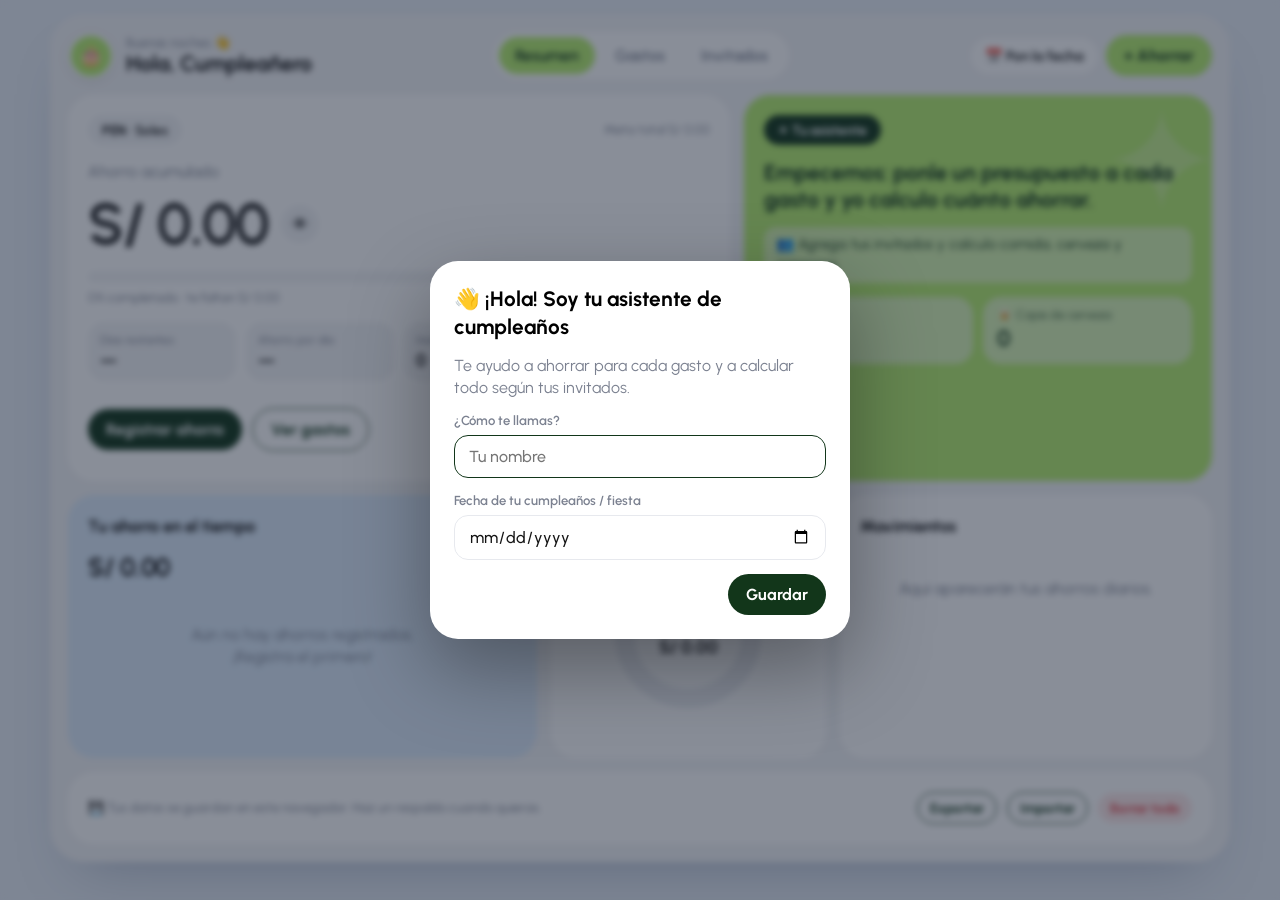
<file: index.html>
<!DOCTYPE html>
<html lang="es">
<head>
  <meta charset="UTF-8">
  <meta name="viewport" content="width=device-width, initial-scale=1">
  <meta name="theme-color" content="#e8eef6">
  <title>Mi Cumpleaños · Ahorro y Invitados</title>
  <link rel="preconnect" href="https://fonts.googleapis.com">
  <link rel="preconnect" href="https://fonts.gstatic.com" crossorigin>
  <link href="https://fonts.googleapis.com/css2?family=Urbanist:wght@400;500;600;700;800&display=swap" rel="stylesheet">
  <link rel="stylesheet" href="style.css">
</head>
<body>
  <div class="shell">
    <header class="topbar">
      <button class="who" data-action="profile" title="Editar perfil">
        <span class="avatar" id="avatar">🎂</span>
        <span class="who-text"><small id="greetSmall"></small><strong id="greetName"></strong></span>
      </button>

      <nav class="tabs" id="tabs">
        <button data-action="goto" data-view="resumen">Resumen</button>
        <button data-action="goto" data-view="gastos">Gastos</button>
        <button data-action="goto" data-view="invitados">Invitados</button>
      </nav>

      <div class="top-actions">
        <button class="chip" data-action="profile" id="countdown"></button>
        <button class="btn lime" data-action="open-save">+ Ahorrar</button>
      </div>
    </header>

    <main>
      <section id="view-resumen" class="view"></section>
      <section id="view-gastos" class="view"></section>
      <section id="view-invitados" class="view"></section>
    </main>
  </div>

  <!-- Perfil -->
  <dialog id="welcomeDialog">
    <form id="welcomeForm" class="dlg">
      <h2>👋 ¡Hola! Soy tu asistente de cumpleaños</h2>
      <p class="muted">Te ayudo a ahorrar para cada gasto y a calcular todo según tus invitados.</p>
      <label>¿Cómo te llamas?
        <input type="text" id="wName" placeholder="Tu nombre" required maxlength="30">
      </label>
      <label>Fecha de tu cumpleaños / fiesta
        <input type="date" id="wDate">
      </label>
      <div class="row gap end">
        <button type="submit" class="btn dark">Guardar</button>
      </div>
    </form>
  </dialog>

  <!-- Registrar ahorro -->
  <dialog id="saveDialog">
    <form id="saveForm" class="dlg">
      <h2>💰 Registrar ahorro</h2>
      <label>¿Para qué gasto?
        <select id="sItem"></select>
      </label>
      <label>Monto (S/)
        <input type="number" id="sAmount" min="0.01" step="0.01" placeholder="0.00" required>
      </label>
      <label>Fecha
        <input type="date" id="sDate" required>
      </label>
      <p class="small muted">Si eliges "Repartir entre todos", divido el monto según lo que le falta a cada gasto.</p>
      <div class="row gap end">
        <button type="button" class="btn outline" data-action="close">Cancelar</button>
        <button type="submit" class="btn dark">Guardar</button>
      </div>
    </form>
  </dialog>

  <input type="file" id="importFile" accept="application/json" hidden>
  <script src="app.js"></script>
</body>
</html>
</file>
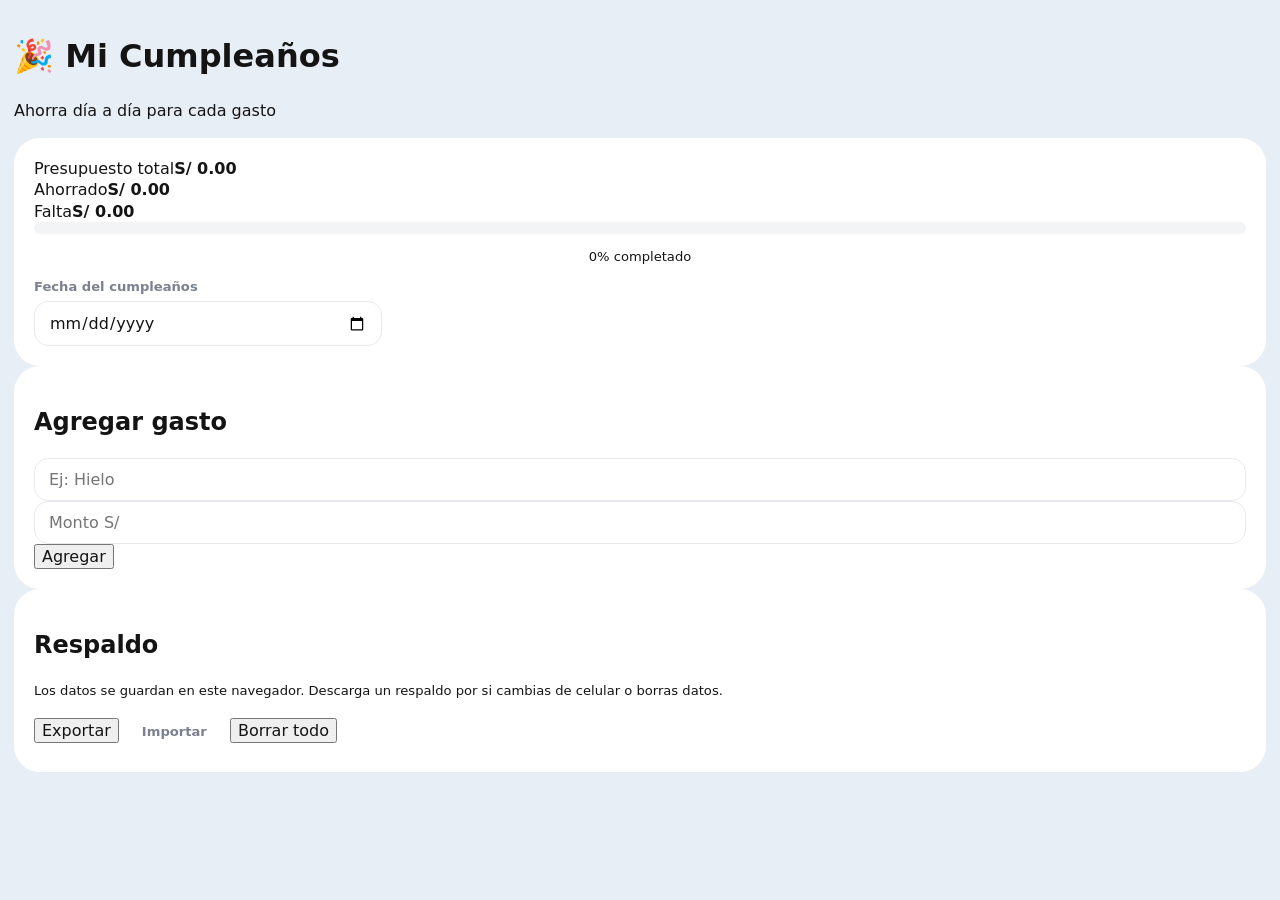
<file: index (13).html>
<!DOCTYPE html>
<html lang="es">
<head>
  <meta charset="UTF-8">
  <meta name="viewport" content="width=device-width, initial-scale=1">
  <title>Ahorro para mi cumpleaños 🎉</title>
  <link rel="stylesheet" href="style.css">
</head>
<body>
  <header class="top">
    <h1>🎉 Mi Cumpleaños</h1>
    <p class="sub">Ahorra día a día para cada gasto</p>
  </header>

  <main>
    <section class="card summary">
      <div class="grid3">
        <div><span class="label">Presupuesto total</span><strong id="totalBudget">S/ 0.00</strong></div>
        <div><span class="label">Ahorrado</span><strong id="totalSaved" class="ok">S/ 0.00</strong></div>
        <div><span class="label">Falta</span><strong id="totalRemaining" class="warn">S/ 0.00</strong></div>
      </div>
      <div class="bar"><div id="totalBar" class="fill"></div></div>
      <p id="totalPct" class="small center">0% completado</p>

      <div class="row">
        <label>Fecha del cumpleaños
          <input type="date" id="eventDate">
        </label>
        <div id="suggest" class="suggest"></div>
      </div>
    </section>

    <section class="card">
      <h2>Agregar gasto</h2>
      <form id="addItemForm" class="inline">
        <input type="text" id="newName" placeholder="Ej: Hielo" required>
        <input type="number" id="newBudget" placeholder="Monto S/" min="0" step="0.01">
        <button type="submit">Agregar</button>
      </form>
    </section>

    <section id="items"></section>

    <section class="card">
      <h2>Respaldo</h2>
      <p class="small">Los datos se guardan en este navegador. Descarga un respaldo por si cambias de celular o borras datos.</p>
      <div class="inline">
        <button id="exportBtn" type="button" class="secondary">Exportar</button>
        <label class="btn secondary">Importar
          <input type="file" id="importFile" accept="application/json" hidden>
        </label>
        <button id="resetBtn" type="button" class="danger">Borrar todo</button>
      </div>
    </section>
  </main>

  <script src="app.js"></script>
</body>
</html>
</file>
<file: style.css>
:root {
  --page: #e8eef6;
  --shell: #f3f4f6;
  --card: #ffffff;
  --ink: #141414;
  --muted: #7b8190;
  --line: #e7e9ee;
  --lime: #b6ee6e;
  --lime-soft: #cdf59b;
  --green: #12361a;
  --ok: #16a34a;
  --bad: #e5484d;
  --lav: #e6dff4;
  --mint: #d6ecd9;
  --cream: #f6edc9;
  --blue: #dcebfb;
  --peach: #fbe1d4;
  --radius: 26px;
}
* { box-sizing: border-box; }
html { -webkit-text-size-adjust: 100%; }
body {
  margin: 0;
  min-height: 100vh;
  background: var(--page);
  color: var(--ink);
  font-family: "Urbanist", system-ui, -apple-system, "Segoe UI", Roboto, sans-serif;
  line-height: 1.35;
  padding: 14px;
}
button, input, select { font-family: inherit; font-size: 1rem; color: inherit; }
.shell {
  max-width: 1180px;
  margin: 0 auto;
  background: var(--shell);
  border-radius: 34px;
  padding: 18px;
  box-shadow: 0 30px 60px -30px rgba(40, 60, 100, .35);
}

/* ---------- Topbar ---------- */
.topbar { display: flex; align-items: center; gap: 14px; flex-wrap: wrap; justify-content: space-between; margin-bottom: 16px; }
.who { display: flex; align-items: center; gap: 12px; border: 0; background: transparent; cursor: pointer; text-align: left; padding: 0; }
.avatar {
  width: 46px; height: 46px; border-radius: 50%;
  background: var(--lime); color: var(--green);
  display: grid; place-items: center; font-weight: 800; font-size: 1.2rem;
  border: 3px solid #fff; box-shadow: 0 2px 8px rgba(0,0,0,.1);
}
.who-text small { display: block; color: var(--muted); font-size: .8rem; }
.who-text strong { font-size: 1.35rem; font-weight: 700; }
.tabs { display: flex; gap: 4px; background: #fff; padding: 5px; border-radius: 99px; order: 3; width: 100%; justify-content: center; }
.tabs button {
  flex: 1; border: 0; background: transparent; padding: 9px 16px; border-radius: 99px;
  font-weight: 600; color: var(--muted); cursor: pointer;
}
.tabs button.active { background: var(--lime); color: var(--green); }
.top-actions { display: flex; align-items: center; gap: 8px; }
.chip {
  border: 0; background: #fff; border-radius: 99px; padding: 9px 14px; font-weight: 600; cursor: pointer; font-size: .9rem;
}
@media (min-width: 760px) {
  .tabs { order: 0; width: auto; }
  .tabs button { flex: none; }
}

/* ---------- Buttons ---------- */
.btn {
  border: 0; border-radius: 99px; padding: 11px 18px; font-weight: 700; cursor: pointer;
  display: inline-flex; align-items: center; gap: 6px; white-space: nowrap;
}
.btn.lime { background: var(--lime); color: var(--green); }
.btn.dark { background: var(--green); color: #fff; }
.btn.outline { background: transparent; border: 1.5px solid var(--green); color: var(--green); }
.btn.danger { background: #fde8e8; color: var(--bad); }
.btn.small { padding: 7px 12px; font-size: .85rem; }
.icon-btn { border: 0; background: transparent; cursor: pointer; color: var(--muted); padding: 4px 8px; border-radius: 10px; }
.icon-btn:hover { background: rgba(0,0,0,.06); }
.round-arrow {
  width: 64px; height: 64px; border-radius: 50%; border: 0; background: var(--lime); color: var(--green);
  font-size: 1.8rem; cursor: pointer; flex: none;
}
.eye { border: 0; background: var(--shell); width: 38px; height: 38px; border-radius: 50%; cursor: pointer; font-size: 1.05rem; }

/* ---------- Layout ---------- */
.view { display: none; }
.view.active { display: block; }
.grid { display: grid; grid-template-columns: repeat(12, 1fr); gap: 14px; }
.span7 { grid-column: span 7; } .span5 { grid-column: span 5; }
.span3 { grid-column: span 3; } .span4 { grid-column: span 4; }
.span6 { grid-column: span 6; } .span8 { grid-column: span 8; }
.span12 { grid-column: span 12; }
@media (max-width: 900px) {
  .grid { grid-template-columns: 1fr; }
  [class*="span"] { grid-column: auto; }
}
.card { background: var(--card); border-radius: var(--radius); padding: 20px; position: relative; overflow: hidden; }
.card h3 { margin: 0 0 12px; font-size: 1.05rem; font-weight: 700; }
.muted { color: var(--muted); }
.small { font-size: .82rem; }
.center { text-align: center; }
.pad { padding: 24px 0; }
.row { display: flex; align-items: center; }
.row.between { justify-content: space-between; }
.row.gap { gap: 10px; }
.row.end { justify-content: flex-end; }
.row.wrap { flex-wrap: wrap; }
.spacer { flex: 1; }
.pos { color: var(--ok); } .neg { color: var(--bad); }

/* ---------- Balance ---------- */
.pill-switch { background: var(--shell); border-radius: 99px; padding: 6px 14px; font-size: .85rem; font-weight: 600; }
.big { font-size: clamp(2.3rem, 7vw, 3.6rem); font-weight: 600; letter-spacing: -1px; display: flex; align-items: center; gap: 12px; margin: 2px 0 8px; }
.bar { height: 12px; background: var(--shell); border-radius: 99px; overflow: hidden; }
.bar.dark { background: rgba(255,255,255,.12); }
.fill { height: 100%; width: 0; background: var(--lime); border-radius: 99px; transition: width .4s; }
.fill.green { background: var(--green); }
.stats4 { display: grid; grid-template-columns: repeat(2, 1fr); gap: 10px; margin: 16px 0; }
@media (min-width: 560px) { .stats4 { grid-template-columns: repeat(4, 1fr); } }
.stat { background: var(--shell); border-radius: 16px; padding: 10px 12px; }
.stat span { display: block; font-size: .75rem; color: var(--muted); }
.stat strong { font-size: 1.05rem; }

/* ---------- Asistente (lime) ---------- */
.card.lime { background: var(--lime); color: var(--green); }
.card.lime::after {
  content: "✦"; position: absolute; right: -10px; top: -30px; font-size: 9rem; color: rgba(255,255,255,.22); pointer-events: none;
}
.badge-ai {
  display: inline-flex; align-items: center; gap: 8px; background: var(--green); color: #fff;
  border-radius: 99px; padding: 6px 14px 6px 14px; font-weight: 700; font-size: .85rem;
}
.ai-head { font-size: 1.35rem; font-weight: 700; line-height: 1.25; margin: 14px 0; position: relative; z-index: 1; }
.tips { list-style: none; margin: 0 0 14px; padding: 0; display: grid; gap: 6px; font-size: .92rem; position: relative; z-index: 1; }
.tips li { background: rgba(255,255,255,.45); border-radius: 12px; padding: 8px 12px; }
.mini-tiles { display: grid; grid-template-columns: 1fr 1fr; gap: 10px; position: relative; z-index: 1; }
.tile { background: rgba(255,255,255,.5); border-radius: 18px; padding: 10px 14px; }
.tile span { display: block; font-size: .78rem; opacity: .8; }
.tile strong { font-size: 1.4rem; }

/* ---------- Chart / donut / transactions ---------- */
.card.blue { background: var(--blue); }
.chart { width: 100%; height: auto; display: block; margin-top: 8px; }
.donut-wrap { position: relative; width: 170px; margin: 0 auto; }
.donut-center { position: absolute; inset: 0; display: grid; place-content: center; text-align: center; }
.donut-center strong { font-size: 1.1rem; }
.legend { list-style: none; padding: 0; margin: 12px 0 0; display: grid; gap: 4px; font-size: .82rem; }
.legend li { display: flex; align-items: center; gap: 8px; }
.dot { width: 10px; height: 10px; border-radius: 50%; flex: none; }
.legend .v { margin-left: auto; color: var(--muted); }
.tx { list-style: none; margin: 0; padding: 0; }
.tx li { display: flex; align-items: center; gap: 12px; padding: 10px 0; border-top: 1px solid var(--line); }
.tx li:first-child { border-top: 0; }
.tx .ic { width: 40px; height: 40px; border-radius: 50%; border: 1px solid var(--line); display: grid; place-items: center; font-size: 1.1rem; flex: none; }
.tx .t { flex: 1; min-width: 0; }
.tx .t b { display: block; font-size: .92rem; white-space: nowrap; overflow: hidden; text-overflow: ellipsis; }
.tx .t small { color: var(--muted); }
.tx .amt { font-weight: 700; color: var(--ok); }

/* ---------- Gastos ---------- */
.items-grid { display: grid; grid-template-columns: repeat(auto-fill, minmax(280px, 1fr)); gap: 14px; }
.item { border-radius: var(--radius); padding: 18px; }
.item.lav { background: var(--lav); } .item.mint { background: var(--mint); }
.item.cream { background: var(--cream); } .item.blue { background: var(--blue); } .item.peach { background: var(--peach); }
.item-top { display: flex; align-items: center; gap: 10px; }
.item-ic { width: 46px; height: 46px; background: #fff; border-radius: 14px; display: grid; place-items: center; font-size: 1.4rem; flex: none; }
.item-top h4 { margin: 0; flex: 1; font-size: 1.05rem; }
.ok-badge { background: var(--green); color: #fff; font-size: .7rem; font-weight: 700; border-radius: 99px; padding: 3px 9px; margin-left: 4px; vertical-align: middle; }
.nums { display: grid; grid-template-columns: 1.2fr 1fr 1fr; gap: 8px; margin: 14px 0 10px; }
.nums div { background: rgba(255,255,255,.65); border-radius: 14px; padding: 8px 10px; }
.nums span { display: block; font-size: .72rem; color: var(--muted); }
.nums strong { font-size: .95rem; }
.nums input { width: 100%; border: 0; background: transparent; font-weight: 700; padding: 0; font-size: .95rem; outline: none; }
.hint { background: rgba(255,255,255,.7); border-radius: 12px; padding: 8px 10px; font-size: .82rem; display: flex; align-items: center; gap: 8px; margin-top: 10px; }
.hint .btn { margin-left: auto; }
.save-form { display: flex; gap: 6px; margin-top: 12px; }
.save-form input[type=number] { flex: 1; min-width: 0; }
.save-form input[type=date] { width: 128px; }
details { margin-top: 10px; font-size: .85rem; }
details summary { cursor: pointer; color: var(--muted); font-weight: 600; }
.hist { list-style: none; padding: 0; margin: 8px 0 0; }
.hist li { display: flex; align-items: center; justify-content: space-between; padding: 4px 0; border-top: 1px dashed rgba(0,0,0,.12); }
.card.darkcard { background: #1f1f1f; color: #fff; }
.card.darkcard::after { content: ""; position: absolute; right: -40px; bottom: -40px; width: 160px; height: 160px; border-radius: 30px; border: 1.5px solid rgba(255,255,255,.2); transform: rotate(18deg); pointer-events: none; }
.card.darkcard h3 { font-size: 1.3rem; }
.card.darkcard .muted { color: #b9bcc6; }

/* ---------- Inputs ---------- */
input[type=text], input[type=number], input[type=date], select {
  width: 100%; padding: 11px 14px; border-radius: 14px; border: 1.5px solid var(--line); background: #fff; outline: none;
}
input:focus, select:focus { border-color: var(--green); }
.darkcard input, .darkcard select { background: #2c2c2c; border-color: #3a3a3a; color: #fff; }
label { display: block; font-size: .82rem; font-weight: 600; color: var(--muted); }
label input, label select { margin-top: 5px; color: var(--ink); font-weight: 500; }
.darkcard label { color: #b9bcc6; }
.darkcard label input { color: #fff; }
.form-grid { display: grid; grid-template-columns: 1fr 1fr; gap: 10px; }
.form-grid .full { grid-column: 1 / -1; }

/* ---------- Invitados ---------- */
.stats-g { display: grid; grid-template-columns: repeat(2, 1fr); gap: 12px; margin-bottom: 14px; }
@media (min-width: 760px) { .stats-g { grid-template-columns: repeat(4, 1fr); } }
.pastel { border-radius: 22px; padding: 14px 16px; }
.pastel.lav { background: var(--lav); } .pastel.mint { background: var(--mint); }
.pastel.cream { background: var(--cream); } .pastel.lime { background: var(--lime); color: var(--green); }
.pastel span { font-size: .8rem; opacity: .75; display: block; }
.pastel strong { font-size: 1.8rem; font-weight: 700; }
.guest { display: flex; align-items: center; gap: 12px; padding: 10px 0; border-top: 1px solid var(--line); }
.guest:first-of-type { border-top: 0; }
.g-av { width: 40px; height: 40px; border-radius: 50%; display: grid; place-items: center; font-weight: 800; flex: none; }
.g-info { flex: 1; min-width: 0; }
.g-info b { display: block; white-space: nowrap; overflow: hidden; text-overflow: ellipsis; }
.g-info small { color: var(--muted); }
.status { width: auto; padding: 7px 10px; border-radius: 99px; font-weight: 700; font-size: .8rem; border: 0; }
.status.confirmado { background: var(--mint); color: #1b6b36; }
.status.pendiente { background: var(--cream); color: #8a6a00; }
.status.no { background: #fde8e8; color: var(--bad); }
.add-guest { display: grid; grid-template-columns: 1fr 90px; gap: 8px; margin-bottom: 14px; }
.add-guest select, .add-guest button { grid-column: auto; }
@media (min-width: 560px) { .add-guest { grid-template-columns: 1fr 90px 140px auto; } }
.res { display: grid; gap: 8px; margin-top: 14px; }
.res-row { background: #2c2c2c; border-radius: 16px; padding: 12px 14px; display: flex; align-items: center; justify-content: space-between; gap: 10px; }
.res-row small { display: block; color: #b9bcc6; }
.res-row b.lm { color: var(--lime); font-size: 1.05rem; }
.check { display: flex; align-items: center; gap: 8px; margin-top: 10px; font-size: .88rem; }
.check input { width: auto; margin: 0; }
.empty { text-align: center; color: var(--muted); padding: 24px 0; }

/* ---------- Dialog ---------- */
dialog { border: 0; border-radius: 28px; padding: 0; width: min(92vw, 420px); box-shadow: 0 30px 80px rgba(0,0,0,.35); }
dialog::backdrop { background: rgba(20, 30, 50, .5); backdrop-filter: blur(3px); }
.dlg { padding: 24px; display: grid; gap: 14px; }
.dlg h2 { margin: 0; font-size: 1.3rem; }
.dlg p { margin: 0; }
.footer-card { display: flex; flex-wrap: wrap; gap: 10px; align-items: center; justify-content: space-between; }
</file>
